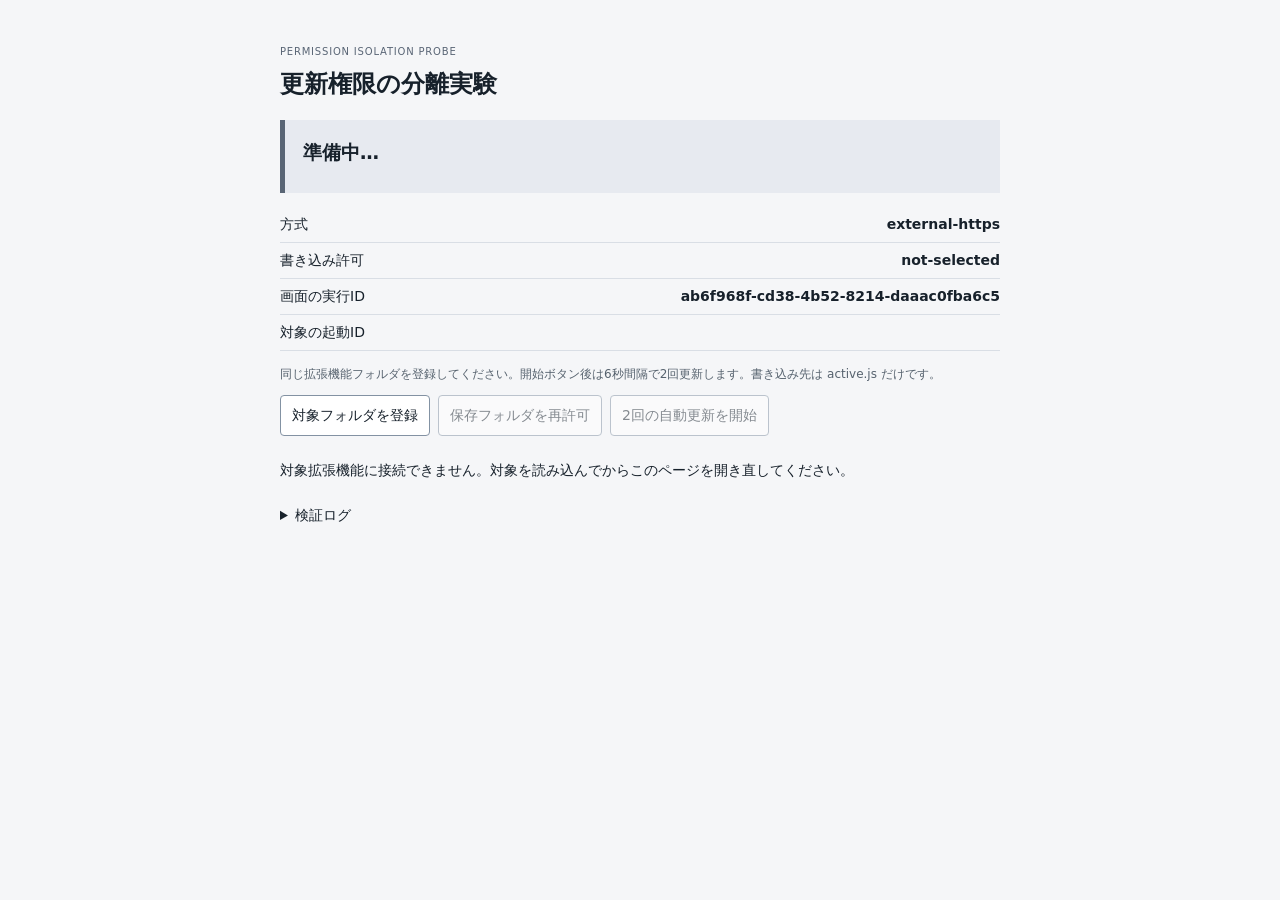
<file: docs/isolation/index.html>
<!doctype html>
<html lang="ja">
<head>
  <meta charset="utf-8">
  <meta name="viewport" content="width=device-width, initial-scale=1">
  <meta http-equiv="Content-Security-Policy" content="default-src 'self'; script-src 'self'; style-src 'self'; object-src 'none'; base-uri 'none'">
  <title>更新権限の分離実験</title>
  <link rel="stylesheet" href="style.css">
  <script type="module" src="client.js"></script>
</head>
<body class="tab">
<main>
  <header><span>PERMISSION ISOLATION PROBE</span><h1>更新権限の分離実験</h1></header>
  <section id="demo"><h2>準備中…</h2><p></p></section>
  <dl>
    <div><dt>方式</dt><dd id="mode"></dd></div>
    <div><dt>書き込み許可</dt><dd id="permission">確認中</dd></div>
    <div><dt>画面の実行ID</dt><dd id="document"></dd></div>
    <div><dt>対象の起動ID</dt><dd id="boot"></dd></div>
  </dl>
  <p class="hint">同じ拡張機能フォルダを登録してください。開始ボタン後は6秒間隔で2回更新します。書き込み先は active.js だけです。</p>
  <div class="actions">
    <button id="pick" disabled>対象フォルダを登録</button>
    <button id="grant" disabled>保存フォルダを再許可</button>
    <button id="run" disabled>2回の自動更新を開始</button>
    <button id="web" hidden>HTTPS更新ページで開く</button>
    <button id="restore" hidden>バックアップを復元</button>
  </div>
  <p id="status" role="status">起動中…</p>
  <details><summary>検証ログ</summary><pre id="report"></pre></details>
</main>
</body>
</html>
</file>
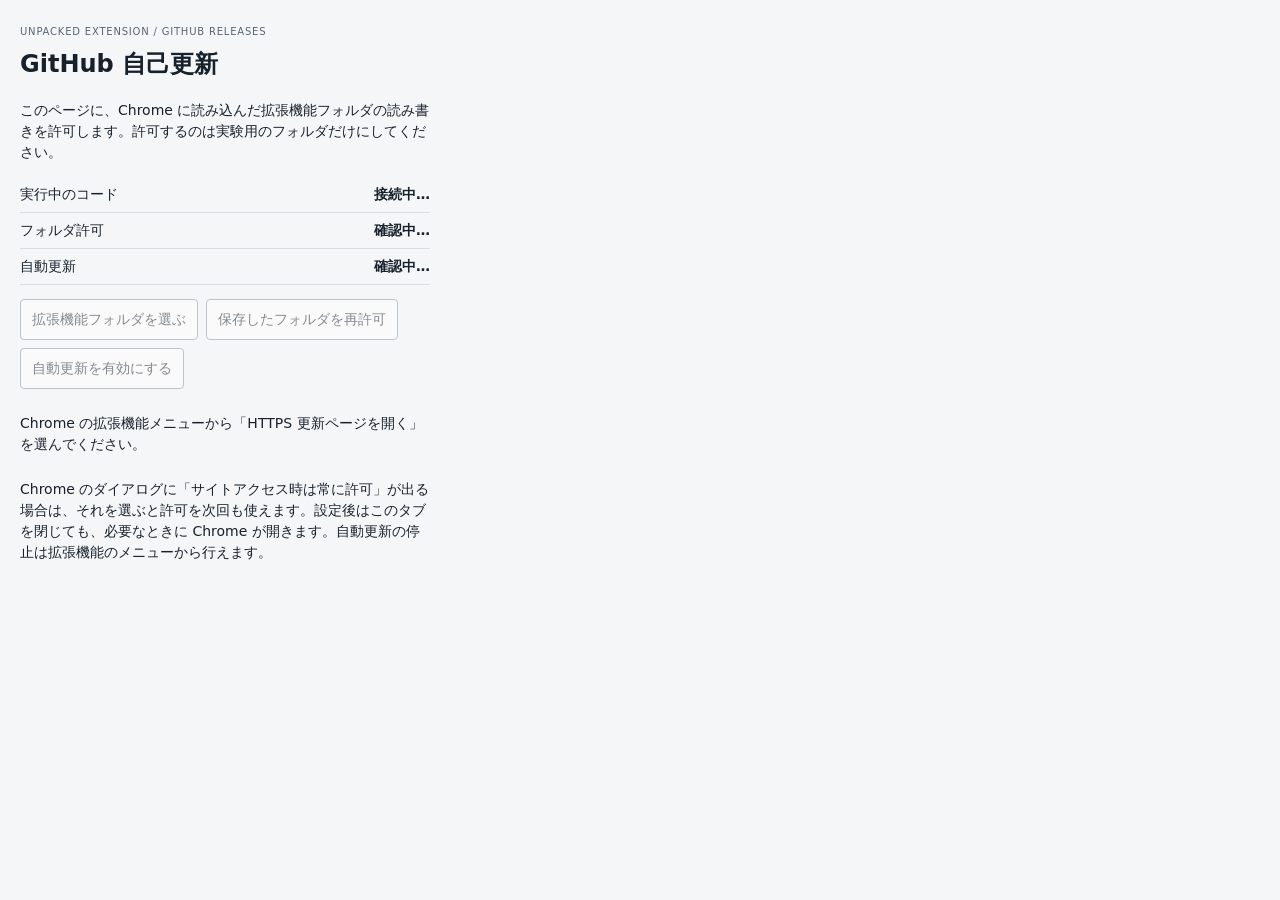
<file: docs/updater/index.html>
<!doctype html>
<html lang="ja">
<head>
  <meta charset="utf-8">
  <meta name="viewport" content="width=device-width, initial-scale=1">
  <meta name="referrer" content="no-referrer">
  <meta http-equiv="Content-Security-Policy" content="default-src 'none'; script-src 'self'; style-src 'self'; base-uri 'none'; form-action 'none'">
  <title>GitHub 自己更新 — フォルダ設定</title>
  <link rel="stylesheet" href="../isolation/style.css">
  <script type="module" src="client.js"></script>
</head>
<body>
<main>
  <header><span>UNPACKED EXTENSION / GITHUB RELEASES</span><h1>GitHub 自己更新</h1></header>
  <p>このページに、Chrome に読み込んだ拡張機能フォルダの読み書きを許可します。許可するのは実験用のフォルダだけにしてください。</p>
  <dl>
    <div><dt>実行中のコード</dt><dd id="version">接続中…</dd></div>
    <div><dt>フォルダ許可</dt><dd id="permission">確認中…</dd></div>
    <div><dt>自動更新</dt><dd id="enabled">確認中…</dd></div>
  </dl>
  <div class="actions">
    <button id="pick" disabled>拡張機能フォルダを選ぶ</button>
    <button id="grant" disabled>保存したフォルダを再許可</button>
    <button id="enable" disabled>自動更新を有効にする</button>
    <button id="restore" hidden disabled>中断した更新を旧版に戻す</button>
  </div>
  <p id="status" role="status" aria-live="polite">対象の拡張機能に接続しています。</p>
  <p>Chrome のダイアログに「サイトアクセス時は常に許可」が出る場合は、それを選ぶと許可を次回も使えます。設定後はこのタブを閉じても、必要なときに Chrome が開きます。自動更新の停止は拡張機能のメニューから行えます。</p>
</main>
</body>
</html>
</file>
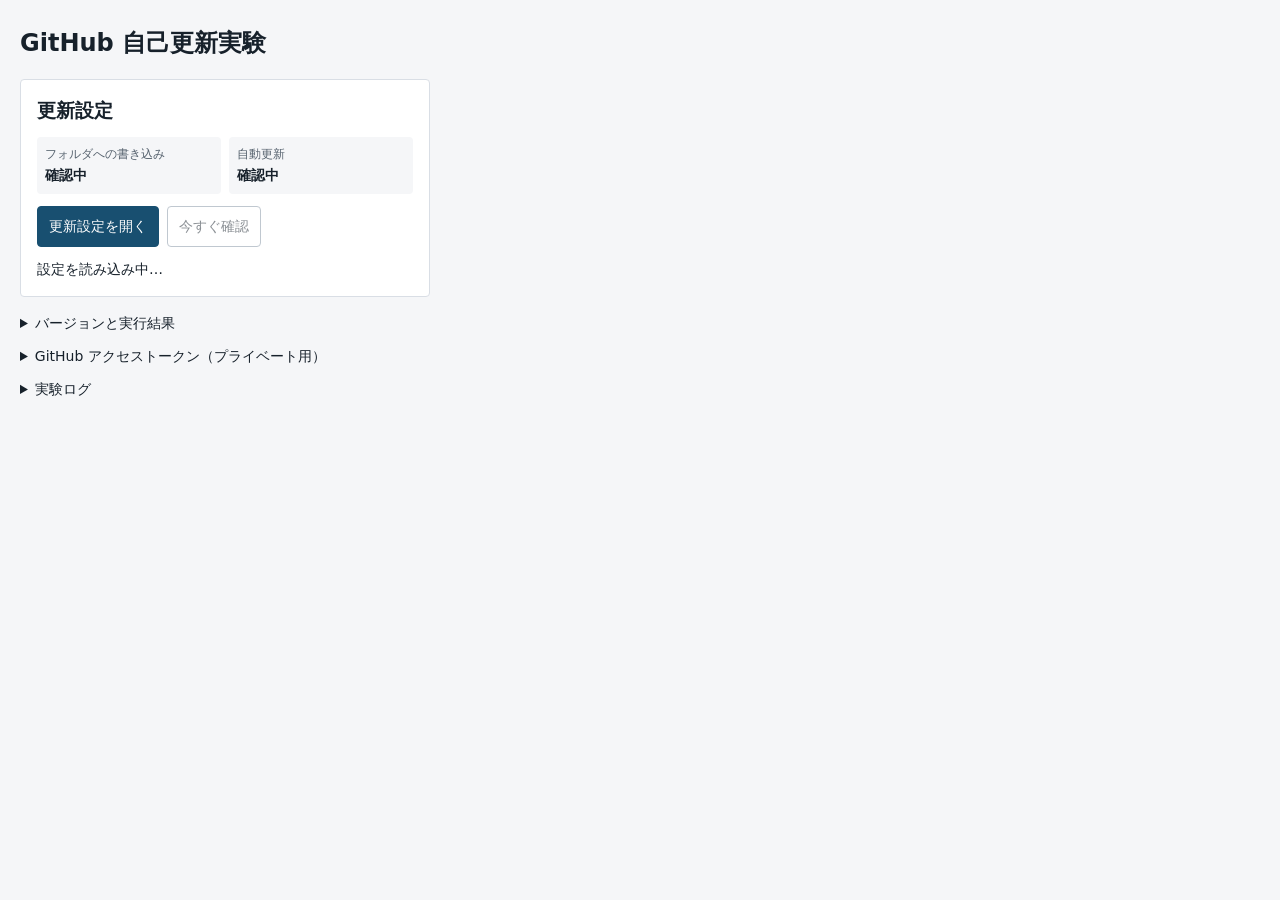
<file: extension/popup.html>
<!doctype html>
<html lang="ja">
<head>
  <meta charset="utf-8">
  <meta name="viewport" content="width=device-width, initial-scale=1">
  <title>GitHub 自己更新実験</title>
  <link rel="stylesheet" href="popup.css">
  <script type="module" src="popup.js"></script>
</head>
<body>
<main>
  <header><h1>GitHub 自己更新実験</h1></header>
  <section id="update-panel" aria-labelledby="settings-title">
    <h2 id="settings-title" tabindex="-1">更新設定</h2>
    <p id="folder-guide"></p>
    <div id="folder-settings" class="actions" hidden>
      <button id="grant" class="primary" aria-describedby="folder-guide" hidden disabled>保存したフォルダを再許可</button>
      <button id="pick" class="primary" aria-describedby="folder-guide" disabled>拡張機能フォルダを選ぶ</button>
      <button id="restore" class="primary" hidden disabled>中断した更新を旧版に戻す</button>
      <button id="forget" hidden disabled>フォルダ登録を解除</button>
    </div>
    <dl id="update-state">
      <div><dt>フォルダへの書き込み</dt><dd id="permission">確認中</dd></div>
      <div><dt>自動更新</dt><dd id="enabled">確認中</dd></div>
    </dl>
    <div class="actions">
      <button id="updater" class="primary" aria-describedby="folder-guide">更新設定を開く</button>
      <button id="enable" class="primary" hidden disabled>自動更新を有効にする</button>
      <button id="disable" hidden disabled>自動更新を停止</button>
      <button id="check" disabled>今すぐ確認</button>
      <button id="apply" hidden disabled>取得済みの更新を適用</button>
    </div>
    <p id="status" role="status" aria-live="polite">設定を読み込み中…</p>
  </section>
  <details id="version-details">
    <summary>バージョンと実行結果</summary>
    <dl>
      <div><dt>拡張機能のバージョン</dt><dd id="manifest-version">確認中</dd></div>
      <div><dt>実行中のコード版</dt><dd id="version">確認中</dd></div>
      <div><dt>確認間隔</dt><dd id="interval">確認中</dd></div>
      <div><dt>取得済みの更新</dt><dd id="pending">なし</dd></div>
    </dl>
    <section id="demo"><h2>active.js を読み込み中…</h2><p></p></section>
  </details>
  <details id="release-access">
    <summary>GitHub アクセストークン（プライベート用）</summary>
    <p id="release-token-help" class="hint">プライベートリポジトリの場合にのみ必要です。この公開デモでは登録不要です。</p>
    <p class="hint"><a id="create-release-token" href="https://github.com/settings/personal-access-tokens/new?contents=read"
      target="_blank" rel="noreferrer">GitHub で Fine-grained token を発行</a>し、対象リポジトリだけを選びます。
      <code>Contents</code> を <code>Read-only</code> にして、有効期限を設定してください。</p>
    <form id="release-token-form">
      <fieldset id="release-token-controls" disabled>
        <label for="release-token">アクセストークン</label>
        <input id="release-token" type="password" required autocomplete="off" spellcheck="false" aria-describedby="release-token-help">
        <div class="actions">
          <button type="submit">登録</button>
          <button id="delete-release-token" type="button" disabled>登録を削除</button>
        </div>
      </fieldset>
      <p id="release-token-state" class="hint" role="status" hidden></p>
    </form>
  </details>
  <details><summary>実験ログ</summary><pre id="events"></pre></details>
</main>
</body>
</html>
</file>
<file: docs/isolation/style.css>
:root { font: 14px/1.5 system-ui, sans-serif; background: #f5f6f8; color: #17212b; color-scheme: light; }
* { box-sizing: border-box; }
body { margin: 0; width: 450px; }
body.tab { width: auto; }
main { padding: 20px; }
.tab main { max-width: 760px; margin: 20px auto; }
header span { font-size: 10px; letter-spacing: .08em; color: #596575; }
h1 { font-size: 24px; margin: 5px 0 18px; }
#demo { padding: 18px; background: #e7eaf0; border-left: 5px solid #596575; }
#demo[data-source="A"] { background: #dff4e5; border-color: #187239; }
#demo[data-source="B"] { background: #fff0d7; border-color: #ac4908; }
h2 { font-size: 19px; margin: 0 0 8px; }
#demo p { margin: 0; font: 12px/1.5 ui-monospace, monospace; }
dl div { display: flex; justify-content: space-between; gap: 15px; padding: 7px 0; border-bottom: 1px solid #d9dee5; }
dd { margin: 0; font-weight: 600; text-align: right; overflow-wrap: anywhere; }
.hint { color: #56626e; font-size: 12px; }
.actions { display: flex; gap: 8px; flex-wrap: wrap; }
button { padding: 9px 11px; border: 1px solid #8392a3; border-radius: 4px; background: white; color: inherit; font: inherit; cursor: pointer; }
button:disabled { opacity: .5; cursor: default; }
button:focus-visible { outline: 3px solid #3080d8; outline-offset: 2px; }
#status { white-space: pre-wrap; overflow-wrap: anywhere; padding: 10px 0; }
pre { white-space: pre-wrap; overflow-wrap: anywhere; max-height: 300px; overflow: auto; font-size: 11px; }
[hidden] { display: none !important; }
</file>
<file: extension/popup.css>
:root { font: 14px/1.5 system-ui, sans-serif; background: #f5f6f8; color: #17212b; color-scheme: light; }
* { box-sizing: border-box; }
body { margin: 0; width: 450px; }
body.tab { width: auto; }
main { padding: 20px; }
.tab main { max-width: 760px; margin: 20px auto; }
h1 { font-size: 24px; margin: 5px 0 18px; }
#demo { padding: 18px; background: #e7eaf0; border-left: 5px solid #596575; }
#demo[data-source="A"] { background: #dff4e5; border-color: #187239; }
#demo[data-source="B"] { background: #fff0d7; border-color: #ac4908; }
h2 { font-size: 19px; margin: 0 0 8px; }
#demo p { margin: 0; font: 12px/1.5 ui-monospace, monospace; }
dl div { display: flex; justify-content: space-between; gap: 15px; padding: 7px 0; border-bottom: 1px solid #d9dee5; }
dd { margin: 0; font-weight: 600; text-align: right; overflow-wrap: anywhere; }
.hint { color: #56626e; font-size: 12px; }
#update-panel { margin-bottom: 16px; padding: 16px; background: white; border: 1px solid #d9dee5; border-radius: 4px; }
#folder-guide { margin: 0 0 12px; white-space: pre-line; }
#update-state { display: grid; grid-template-columns: repeat(2, minmax(0, 1fr)); gap: 8px; margin: 12px 0; }
#update-state div { display: block; padding: 8px; background: #f5f6f8; border: 0; border-radius: 4px; }
#update-state dt { font-size: 12px; color: #56626e; }
#update-state dd { margin-top: 2px; text-align: left; }
.actions { display: flex; gap: 8px; flex-wrap: wrap; }
button { padding: 9px 11px; border: 1px solid #8392a3; border-radius: 4px; background: white; color: inherit; font: inherit; cursor: pointer; }
button.primary { background: #184f70; border-color: #184f70; color: white; }
button:disabled { opacity: .5; cursor: default; }
button:focus-visible { outline: 3px solid #3080d8; outline-offset: 2px; }
#status { margin: 12px 0 0; white-space: pre-wrap; overflow-wrap: anywhere; }
#status:empty, #folder-guide:empty { display: none; }
#release-access { margin: 12px 0; }
#release-token-controls { display: grid; gap: 8px; margin: 0; padding: 0; border: 0; min-width: 0; }
#release-token { width: 100%; padding: 8px; border: 1px solid #8392a3; border-radius: 4px; font: inherit; }
pre { white-space: pre-wrap; overflow-wrap: anywhere; max-height: 300px; overflow: auto; font-size: 11px; }
[hidden] { display: none !important; }
</file>
